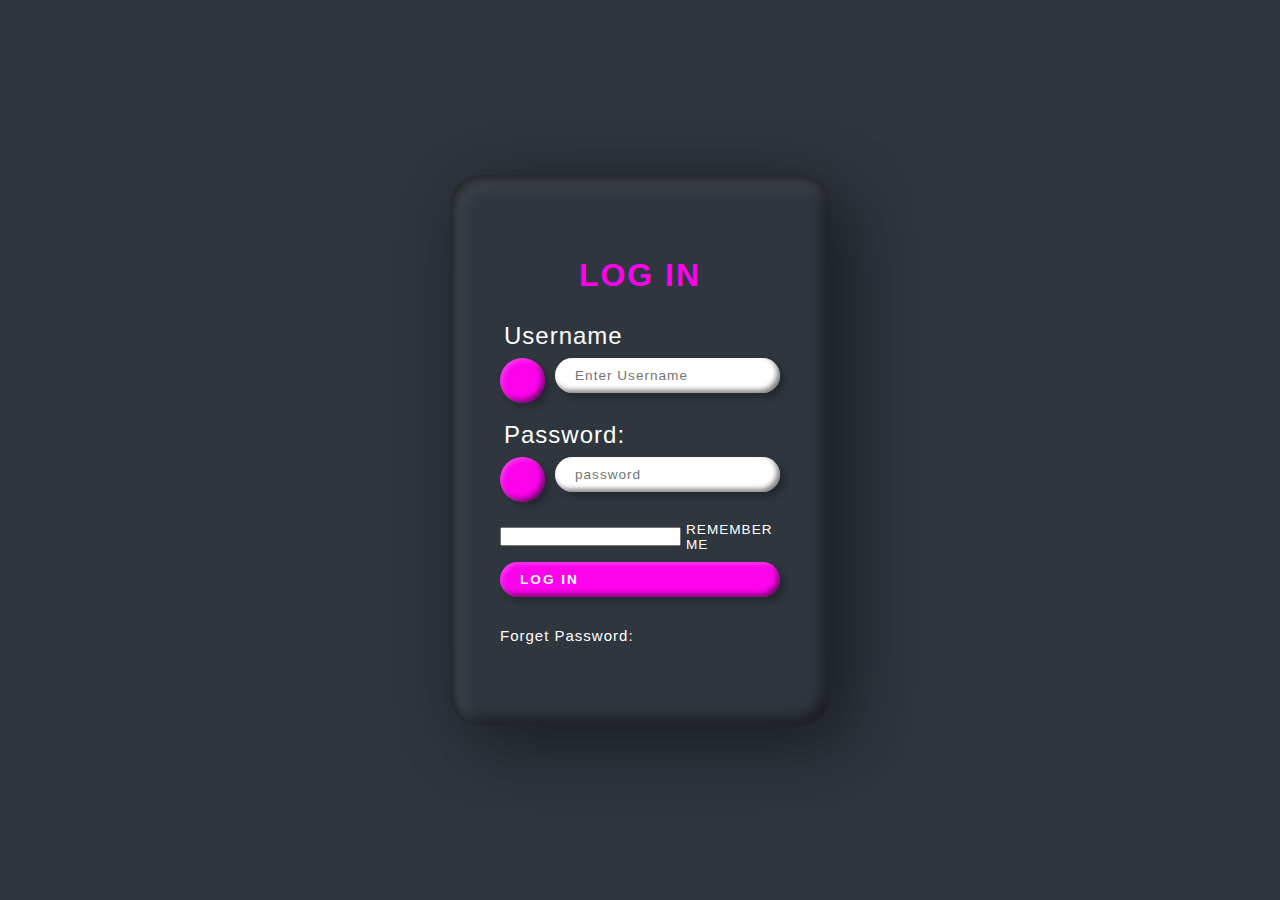
<file: Contact.html>
<!DOCTYPE html>
<html lang="en">

<head>
    <meta charset="UTF-8" />
    <link rel="icon" type="image/png" href="Login.png" />
    <meta http-equiv=" X-UA-Compatible " content="IE=edge " />
    <meta name="viewport " content="width=device-width, initial-scale=1.0 " />
    <link rel="stylesheet " href="Home.css " />
    <title>Login</title>
</head>
<style>
    * {
        margin: 0;
        padding: 0;
        box-sizing: border-box;
        font-family: sans-serif;
    }
    
    body {
        display: flex;
        justify-content: center;
        align-items: center;
        min-height: 100vh;
        background: #2f363e;
    }
    
    .container {
        position: relative;
        width: 380px;
        min-height: 550px;
        display: flex;
        justify-content: center;
        align-items: center;
        background: #2f363e;
        box-shadow: 25px 25px 75px rgba(0, 0, 0, 0.25), 10px 10px 70px rgba(0, 0, 0, 0.25), inset 5px 5px 10px rgba(0, 0, 0, 0.5), inset 5px 5px 20px rgba(255, 255, 255, 0.2), inset -5px -5px 15px rgba(0, 0, 0, 0.73);
        border-radius: 30px;
        padding: 50px;
    }
    
    form {
        position: relative;
        width: 100%;
    }
    
    .container h3 {
        color: #fc03ec;
        font-size: 2em;
        width: 100%;
        text-align: center;
        margin-bottom: 30px;
        letter-spacing: 2px;
        text-transform: uppercase;
    }
    
    .inputBox {
        position: relative;
        width: 100%;
        margin-bottom: 20px;
    }
    
    .inputBox span {
        display: inline-block;
        color: #fff;
        margin-bottom: 10px;
        font-family: sans-serif;
        letter-spacing: 1px;
        font-size: 24px;
        padding-left: 4px;
        line-height: 1em;
    }
    
    .inputBox .box {
        display: flex;
    }
    
    .inputBox .box .icon {
        position: relative;
        display: flex;
        justify-content: center;
        align-items: center;
        min-width: 45px;
        height: 45px;
        background: #fc03ec;
        justify-content: center;
        align-items: center;
        border-radius: 50px;
        margin-right: 10px;
        color: #fff;
        font-size: 1.15em;
        box-shadow: 5px 5px 7px rgba(0, 0, 0, 0.25), inset 2px 2px 5px rgba(255, 255, 255, 0.25), inset -3px -3px 5px rgba(0, 0, 0, 0.5);
    }
    
    .inputBox .box input {
        position: relative;
        width: 100%;
        height: 35px;
        border: none;
        border-radius: 20px;
        font-size: 0.85em;
        letter-spacing: 1px;
        outline: none;
        padding: 10px 20px;
        box-shadow: 5px 5px 7px rgba(0, 0, 0, 0.25), inset 2px 2px 5px rgba(255, 255, 255, 0.35), inset -3px -3px 5px rgba(0, 0, 0, 0.5);
    }
    
    .inputBox .box input[type="button "] {
        background: #fc03ec;
        box-shadow: 5px 5px 7px rgba(0, 0, 0, 0.25), inset 2px 2px 5px rgba(255, 255, 255, 0.25), inset -3px -3px 5px rgba(0, 0, 0, 0.5);
        color: #fff;
        cursor: pointer;
        text-transform: uppercase;
        letter-spacing: 2px;
        font-weight: 600;
        margin-top: 10px;
    }
    
    .inputBox .box input[type="button "]:hover {
        filter: brightness(1);
    }
    
    label {
        color: #fff;
        text-transform: uppercase;
        letter-spacing: 1px;
        font-size: 0.85em;
        display: flex;
        align-items: center;
    }
    
    label input {
        margin-right: 5px;
    }
    
    .forgot {
        color: #fff;
        letter-spacing: 1px;
        font-size: 15px;
        text-decoration: none;
        display: flex;
        align-items: center;
        margin-top: 30px;
    }
    
    * {
        margin: 0;
        padding: 0;
        box-sizing: border-box;
        font-family: 'Open Sans', sans-serif;
    }
    
    body {
        background-image: url('https://images.unsplash.com/photo-1485470733090-0aae1788d5af?ixlib=rb-4.0.3&ixid=MnwxMjA3fDB8MHxwaG90by1wYWdlfHx8fGVufDB8fHx8&auto=format&fit=crop&w=1517&q=80');
    }
</style>

<body>
    <div class="container ">
        <form name="myform " method="post ">
            <h3>Log In</h3>
            <div class="inputBox ">
                <span>Username</span>
                <div class="box ">
                    <div class="icon ">
                        <ion-icon name="person "></ion-icon>

                    </div>

                    <input type="text " name="uname " class="inputText " placeholder="Enter Username ">
                </div>
            </div>
            <div class="inputBox ">
                <span>Password:</span>
                <div class="box ">
                    <div class="icon ">
                        <ion-icon name="lock-closed "></ion-icon>
                    </div>
                    <input type="password " name="pass " class="inputText " placeholder="password ">

                </div>
            </div>
            <label><input type="checkbox ">Remember me</label>
            <div class="inputBox ">
                <div class="box ">

                    <input type="button " name="log " id="logbutton " value="Log In " onclick="myfunction() ">
                </div>
            </div>
            <a href="# " class="forgot ">Forget Password:</a>

        </form>
    </div>
    <script>
        function myfunction() {
            var un = document.forms["myform "]["uname "].value;
            var pw = document.forms["myform "]["pass "].value;

            if (un == "student " && pw == "1234 ") {
                window.location.href = "welcome.html ";
            } else {
                alert("invalid username and password ")
            }
        }
    </script>
</body>

</html>
</file>
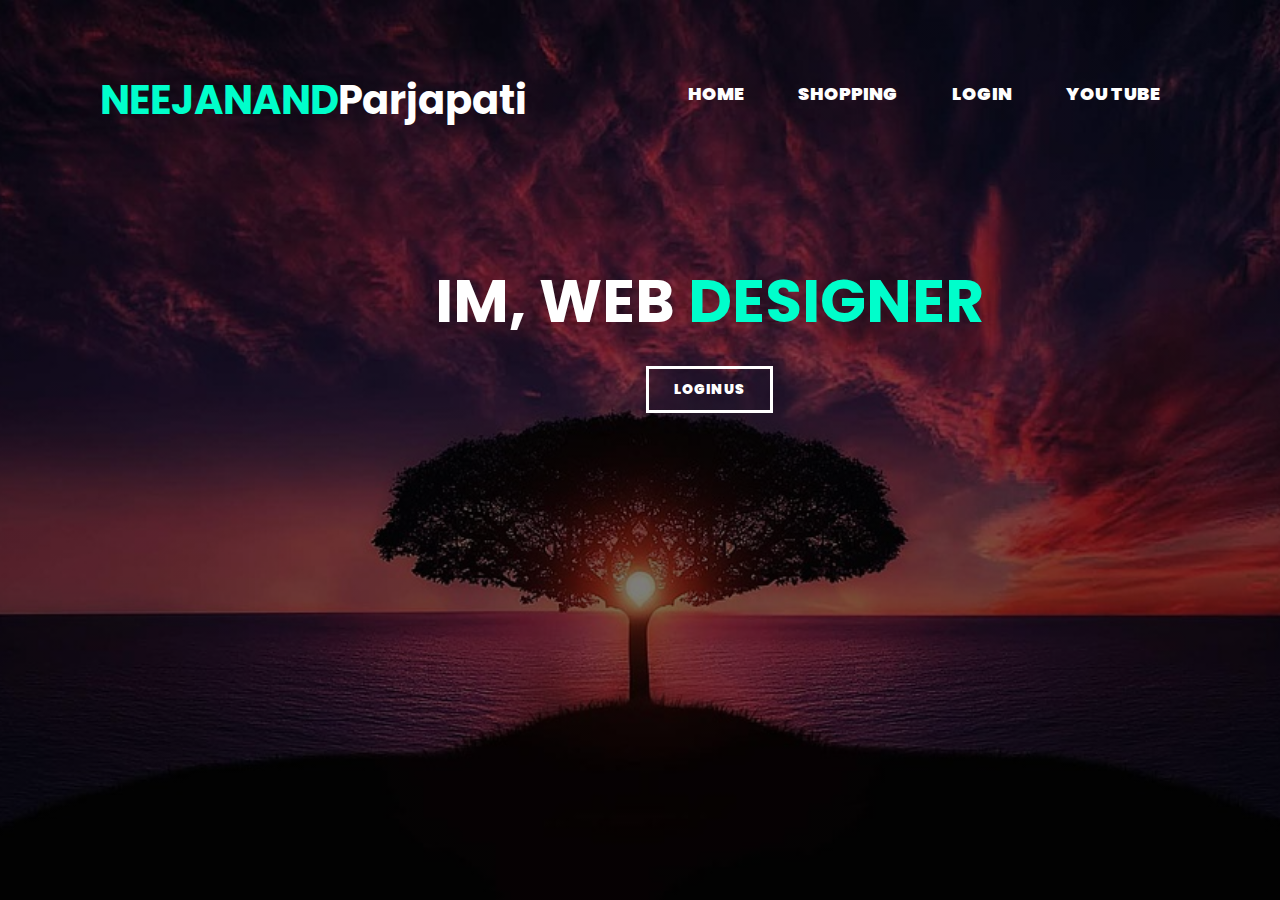
<file: Home.html>
<!DOCTYPE html>
<html lang="en">

<head>
    <meta charset="UTF-8">
    <meta http-equiv="X-UA-Compatible" content="IE=edge">
    <link rel="icon" type="image/png" href="Home.webp" />
    <meta name="viewport" content="width=device-width, initial-scale=1.0">
    <title>Homepage</title>
    <!-- css link -->
    <link rel="stylesheet" href="Home.css">
</head>

<body>
    <header>
        <div class="wrapper">
            <div class="logo">
                <h1><span>NEEJANAND</span>Parjapati</h1>
            </div>
            <ul class="nav-area">
                <li><a href="#">home</a></li>

                <li><a href="index.html">Shopping</a></li>
                <li><a href="Contact.html">Login</a></li>
                <li>
                    <a href="https://www.youtube.com/@sanjanasanjana8457">You Tube</a>
                </li>
            </ul>
        </div>
        <div class="welcome-text">
            <h1>
                Im, web <span>designer</span>
            </h1>
            <a href="Contact.html">Login US</a>
        </div>
    </header>
</body>

</html>
</file>
<file: Home.css>
@import url('https://fonts.googleapis.com/css2?family=Poppins:wght@200&display=swap');
* {
    margin: 0;
    padding: 0;
}

body {
    width: 100%;
    height: 90vh;
    font-family: 'Poppins', sans-serif;
}

.wrapper {
    width: 100%;
    margin: auto;
}

header {
    height: 100vh;
    background: linear-gradient(rgba(0, 0, 0, 0.5), rgba(0, 0, 0, 0.5)), url(image.jpg);
    background-size: cover;
    background-position: center;
    position: relative;
}

.nav-area {
    float: right;
    list-style: none;
    margin-top: 80px;
    margin-right: 100px;
}

.nav-area li {
    display: inline-block;
}

.nav-area li a {
    color: #fff;
    text-decoration: none;
    padding: 5px 20px;
    margin-left: 10px;
    font-size: 18px;
    text-transform: uppercase;
    transition: all 0.5s ease;
    font-weight: 900;
}

.nav-area li a:hover {
    background: #fff;
    color: #333;
}

.logo {
    width: 200px;
    float: left;
    margin-left: 100px;
    margin-top: 70px;
}

.logo h1 {
    width: 100%;
    color: #fff;
    font-size: 40px;
}

span {
    color: #00fecb;
}

.welcome-text {
    position: absolute;
    width: 600px;
    height: 300px;
    margin: 20% 30%;
    text-align: center;
    margin-left: 32%;
}

.welcome-text h1 {
    color: #fff;
    text-align: center;
    text-transform: uppercase;
    font-size: 60px;
}

.welcome-text a {
    border: 3px solid #fff;
    font-weight: 900;
    padding: 10px 25px;
    text-decoration: none;
    color: #fff;
    text-transform: uppercase;
    font-size: 14px;
    margin-top: 20px;
    display: inline-block;
    transition: all 0.5s ease;
}

.welcome-text a:hover {
    background: #fff;
    color: #333;
    font-weight: 600;
}


/* responsive css start */

@media only screen and (max-width:900px) {
    .wrapper {
        width: 100%;
    }
    .logo {
        float: none;
        margin-top: 0;
    }
    .new-area {
        float: none;
        margin-top: 0;
    }
    .new-area li a {
        padding: 5px;
        font-size: 18px;
    }
    .new-area {
        text-align: center;
    }
    .welcome-text {
        width: 100%;
        height: auto;
        margin: 30% 0;
    }
    .welcome-text h1 {
        font-size: 30px;
    }
}
</file>
